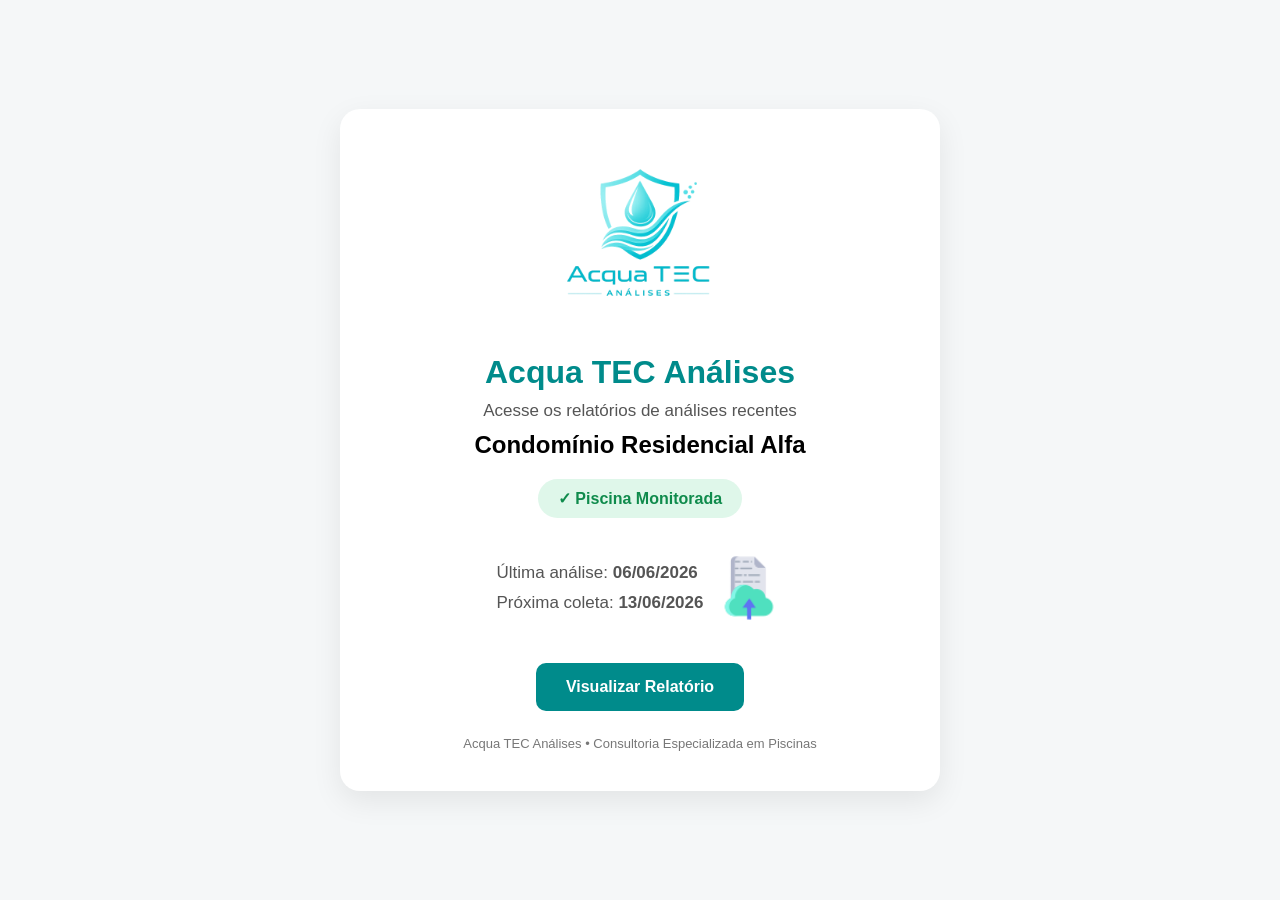
<file: index.html>
<!DOCTYPE html>
<html lang="pt-BR">
<head>
<meta charset="UTF-8">
<meta name="viewport" content="width=device-width, initial-scale=1.0">
<link rel="stylesheet" href="stylesheet.css">
<link rel="icon" href="imagem/logo.png" type="image/png">

<title>Acqua TEC Análises</title>

<!--<style>
*{
    margin:0;
    padding:0;
    box-sizing:border-box;
    font-family:Arial, Helvetica, sans-serif;
}

body{
    background:#f5f7f8;
    display:flex;
    justify-content:center;
    align-items:center;
    min-height:100vh;
    padding:20px;
}

.card{
    background:white;
    max-width:600px;
    width:100%;
    padding:40px;
    border-radius:20px;
    box-shadow:0 10px 30px rgba(0,0,0,.08);
    text-align:center;
}

.logo{
    width:300px;
    height:auto;
    margin-bottom:1px;
}

h1{
    color:#008b8b;
    margin-bottom:10px;
}

.status{
    display:inline-block;
    padding:10px 20px;
    border-radius:30px;
    background:#dff7ea;
    color:#0f8b4c;
    font-weight:bold;
    margin:20px 0;
}

.info{
    margin:10px 0;
    color:#555;
    font-size:17px;
}

.btn{
    display:inline-block;
    margin-top:25px;
    background:#008b8b;
    color:white;
    text-decoration:none;
    padding:15px 30px;
    border-radius:10px;
    font-weight:bold;
    transition:.3s;
}

.btn:hover{
    background:#006d6d;
}

footer{
    margin-top:25px;
    color:#777;
    font-size:13px;
}
</style> > -->

</head>

<body>

<div class="card">

    <!-- Trocar pelo logo da Acqua TEC -->
    <img src="imagem/logo.png" alt="Acqua TEC" class="logo">

    <h1>Acqua TEC Análises</h1>

    <p class="info">
        Acesse os relatórios de análises recentes
    </p>

    <h2>Condomínio Residencial Alfa</h2>

    <div class="status">
        ✓ Piscina Monitorada
    </div>

    <div class="info-group">
        <div class="info-text">
            <p class="info">
                Última análise: <strong>06/06/2026</strong>
            </p>

            <p class="info">
                Próxima coleta: <strong>13/06/2026</strong>
            </p>
        </div>

        <a href="https://drive.google.com/drive/u/0/folders/1QDxtFEQ1Ho5Dj268_EGlfbFC-saPiPDx" target="_blank" rel="noopener" class="icon-link">
            <img src="imagem/arquivos.png" alt="Ícone de arquivo" class="icon-file">
        </a>
    </div>

    <a href="laudo alfa.pdf" class="btn" target="_blank">
        Visualizar Relatório
    </a>
    
    <!--<a href="home.html" class="btn" target="_blank">
        Acesse nosso site
    </a>-->

    <footer>
        Acqua TEC Análises • Consultoria Especializada em Piscinas
    </footer>

</div>

</body>
</html>
</file>
<file: stylesheet.css>
*{
    margin:0;
    padding:0;
    box-sizing:border-box;
    font-family:Arial, Helvetica, sans-serif;
}

body{
    background:#f5f7f8;
    display:flex;
    justify-content:center;
    align-items:center;
    min-height:100vh;
    padding:20px;
}

.card{
    background:white;
    max-width:600px;
    width:100%;
    padding:40px;
    border-radius:20px;
    box-shadow:0 10px 30px rgba(0,0,0,.08);
    text-align:center;
}

.logo{
    width:300px;
    height:auto;
    margin-bottom:1px;
}

h1{
    color:#008b8b;
    margin-bottom:10px;
}

.status{
    display:inline-block;
    padding:10px 20px;
    border-radius:30px;
    background:#dff7ea;
    color:#0f8b4c;
    font-weight:bold;
    margin:20px 0;
}

.info{
    margin:10px 0;
    color:#555;
    font-size:17px;
}

.info-group{
    display:flex;
    align-items:center;
    justify-content:center;
    gap:12px;
    margin:15px 0;
}

.info-text{
    text-align:left;
}

.icon-link{
    display:flex;
    align-items:center;
    justify-content:center;
}

.icon-file{
    width:68px;
    height:auto;
    display:block;
}

.btn{
    display:inline-block;
    margin-top:25px;
    background:#008b8b;
    color:white;
    text-decoration:none;
    padding:15px 30px;
    border-radius:10px;
    font-weight:bold;
    transition:.3s;
}

.btn:hover{
    background:#006d6d;
}

footer{
    margin-top:25px;
    color:#777;
    font-size:13px;
}

.btn.arquivo{
    background:#008b8b;
    color:white;
    border:none;
    padding:10px 20px;
    border-radius:5px;
    cursor:pointer;
    transition:.3s;
}
</file>
